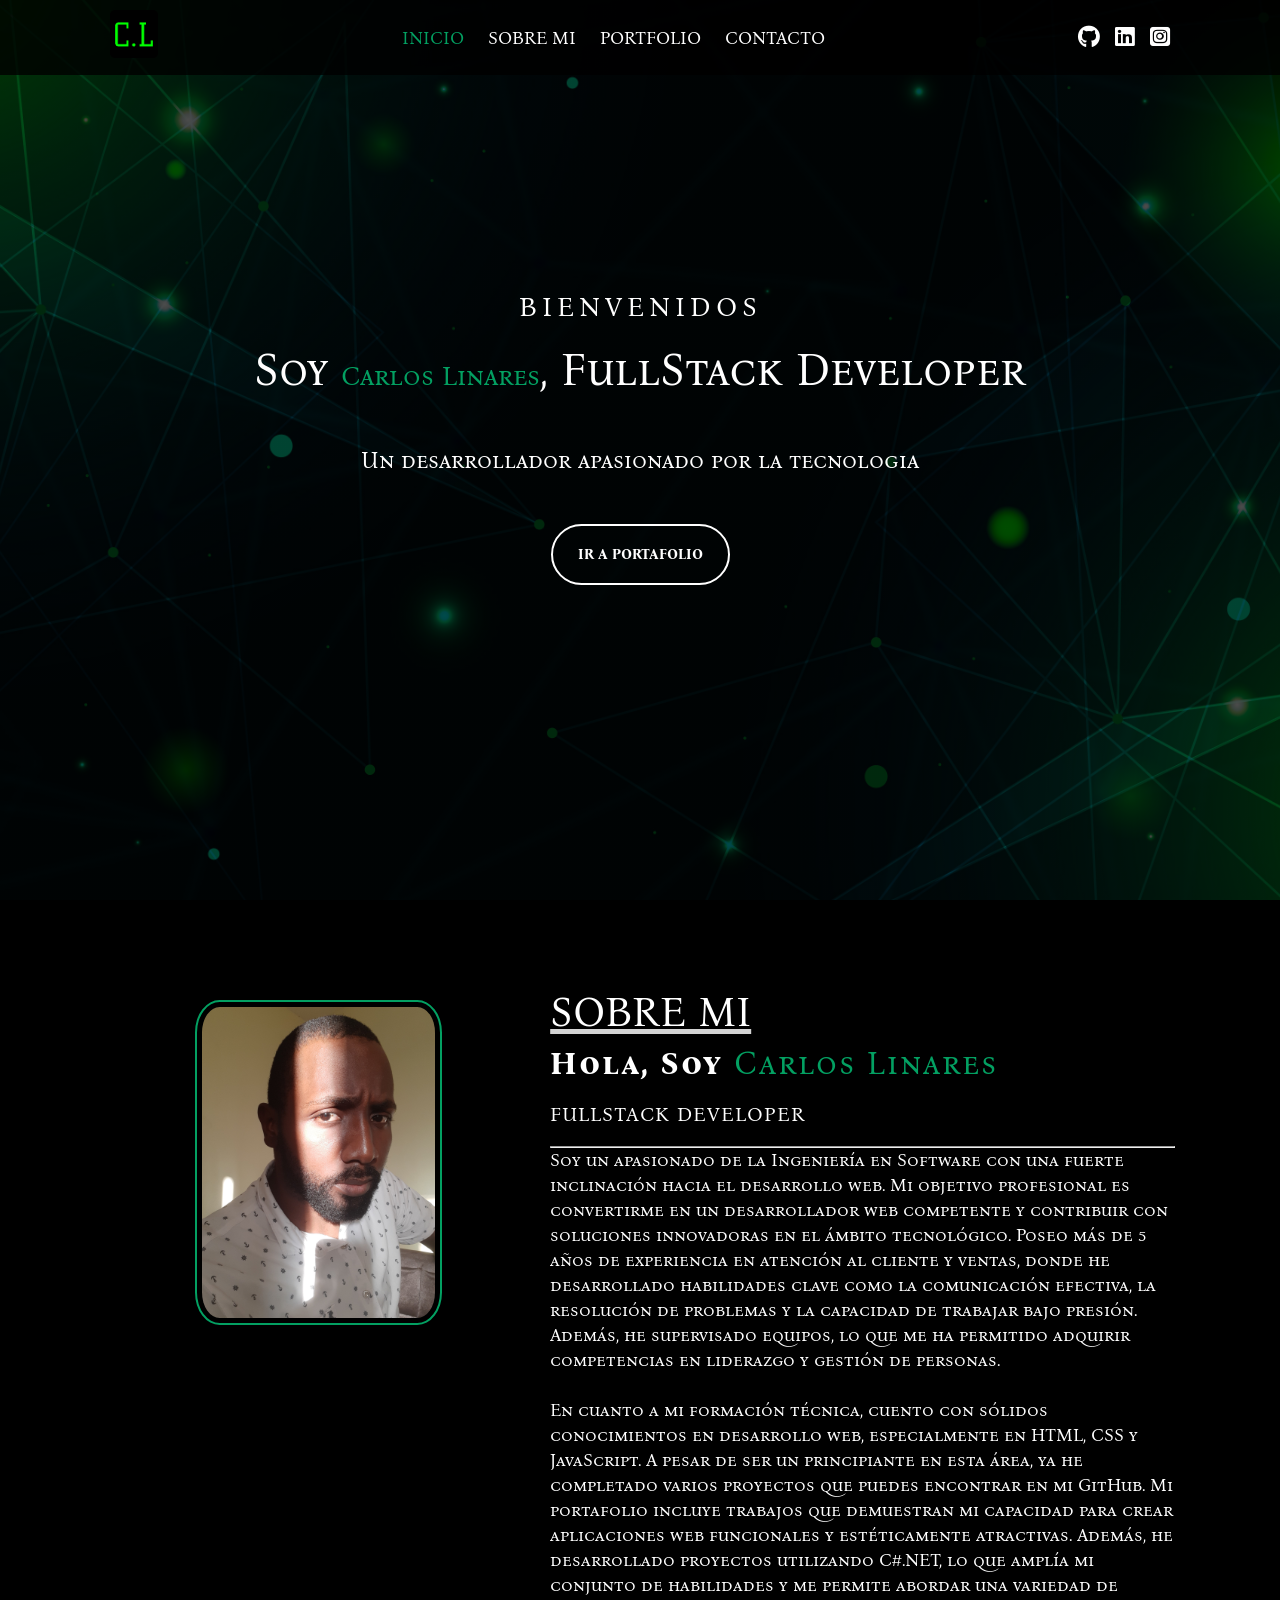
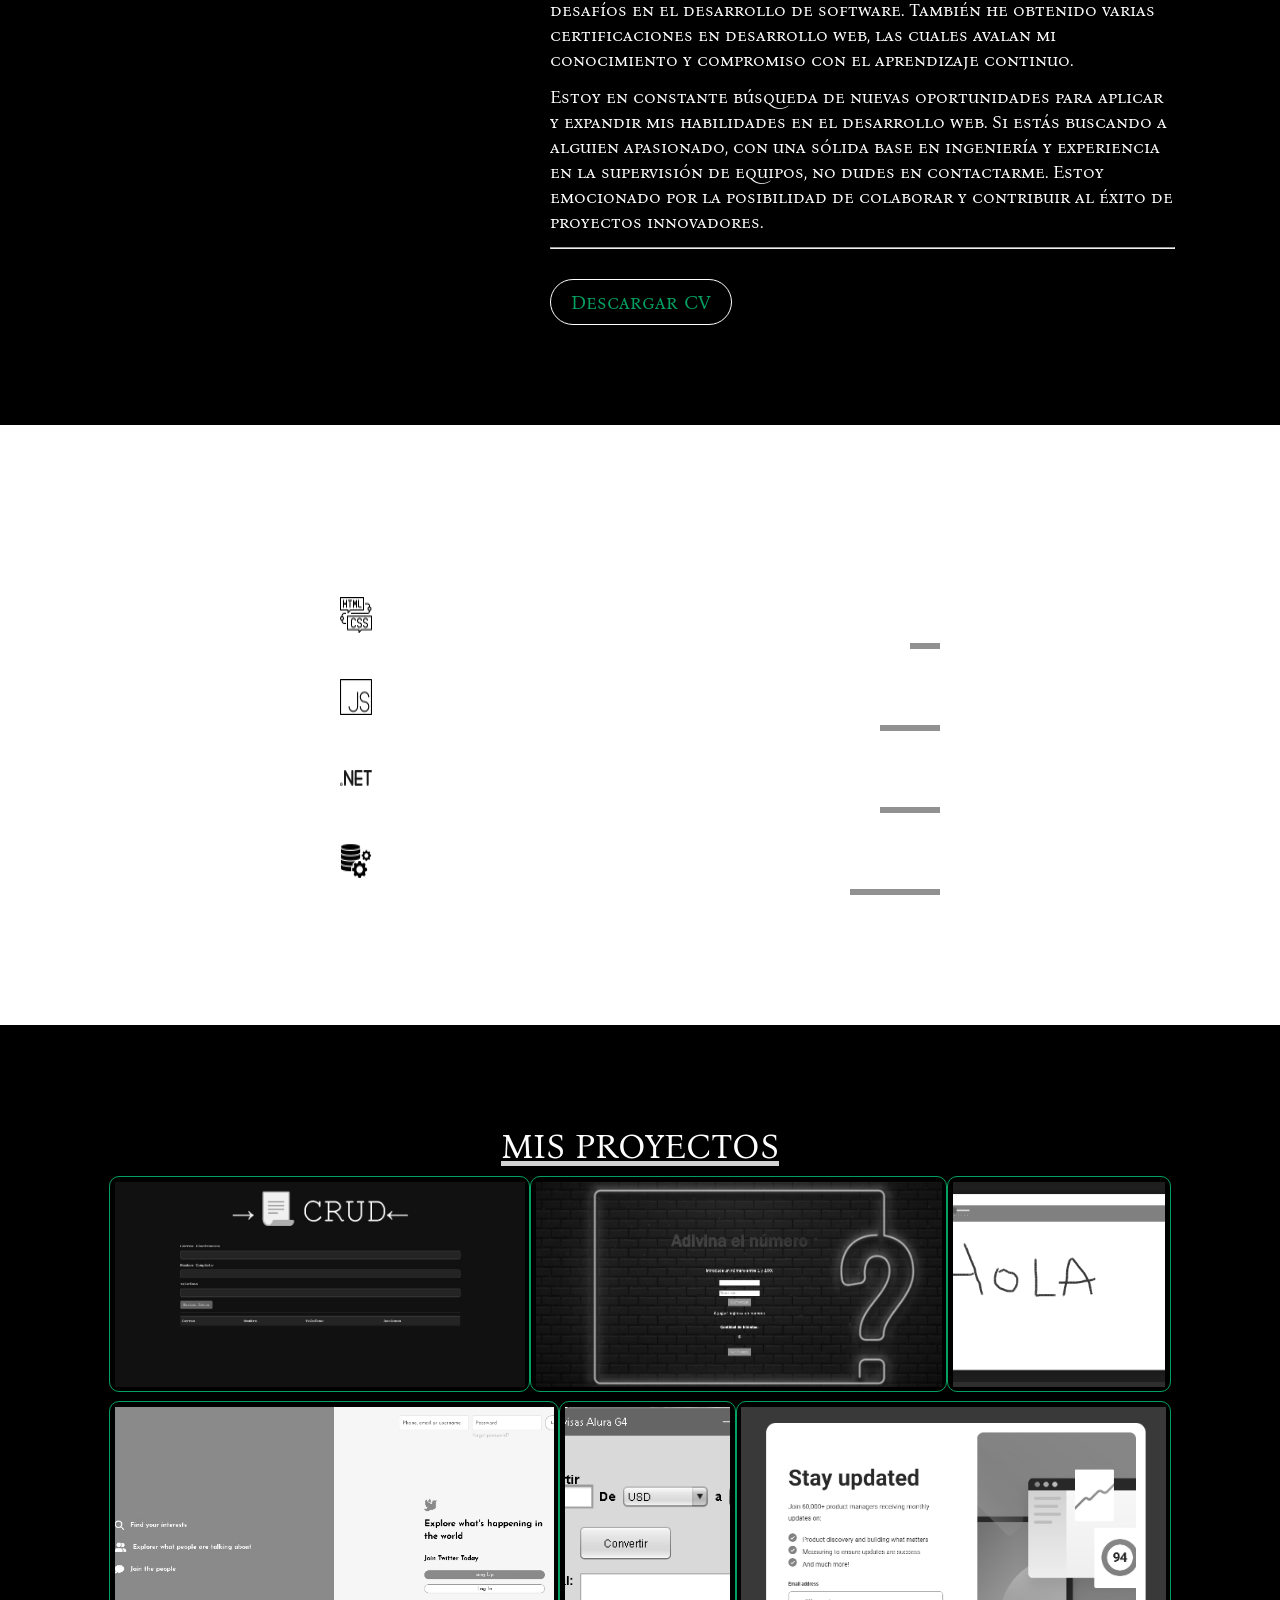
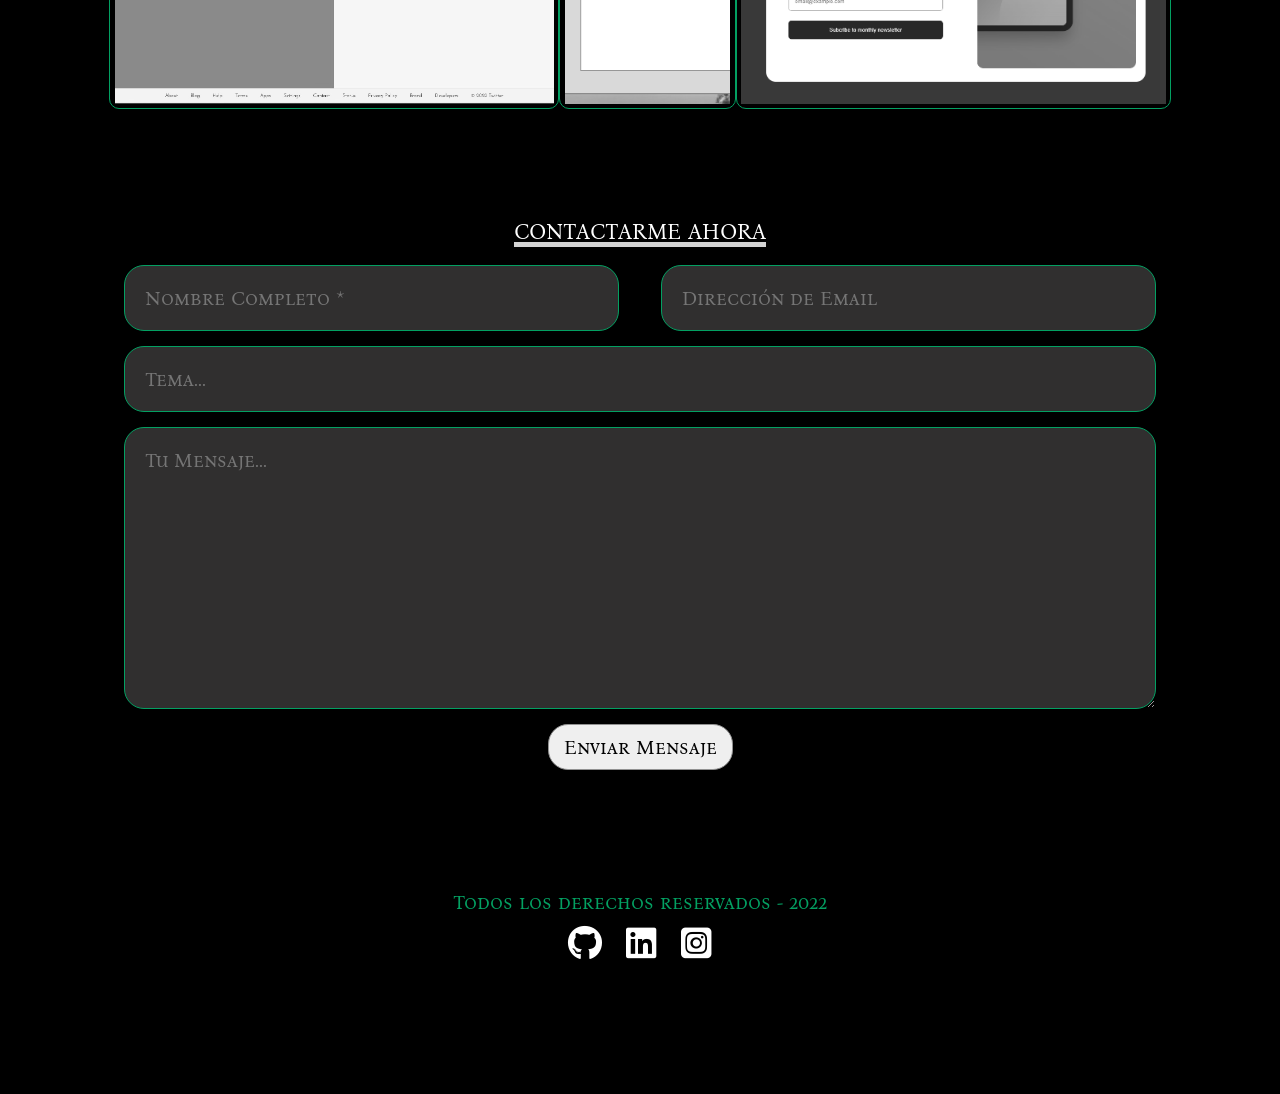
<file: index.html>
<!DOCTYPE html>
<html lang="es">

<head>
    <meta charset="UTF-8">
    <meta http-equiv="X-UA-Compatible" content="IE=edge">
    <meta name="viewport" content="width=device-width, initial-scale=1.0 user-scalable=no">
    <link rel="stylesheet" href="https://cdnjs.cloudflare.com/ajax/libs/font-awesome/6.1.1/css/all.min.css" integrity="sha512-KfkfwYDsLkIlwQp6LFnl8zNdLGxu9YAA1QvwINks4PhcElQSvqcyVLLD9aMhXd13uQjoXtEKNosOWaZqXgel0g==" crossorigin="anonymous" referrerpolicy="no-referrer"
    />
    <link rel="shortcut icon" href="./img/favicon.ico" type="image/x-icon">
    <link rel="stylesheet" href="estilo.css">
    <title>Portafolio KarlangaXZ</title>
</head>

<body>
    <!-- SECCION I N I C I O -->
    <section id="inicio">
        <div class="contenido">
            <header>
                <div class="contenido-header">
                    <h1><img src="./img/faviconLOGO.ico" alt=""></h1>
                    <nav id="nav" class="">
                        <ul id="links">
                            <li><a href="#inicio" class="seleccionado" onclick="seleccionar(this)">INICIO</a></li>
                            <li><a href="#sobremi" onclick="seleccionar(this)">SOBRE MI</a></li>
                            <li><a href="#portfolio" onclick="seleccionar(this)">PORTFOLIO</a></li>
                            <li><a href="#contacto" onclick="seleccionar(this)">CONTACTO</a></li>
                        </ul>
                    </nav>

                    <!-- Icono del menu responsive -->
                    <div id="icono-nav" onclick="responsiveMenu()">
                        <i class="fa-solid fa-bars"></i>
                    </div>


                    <div class="redes">
                        <a href="https://github.com/KarlangaXZ" target="_blank"><i class="fa-brands fa-github"></i></a>
                        <a href="https://www.linkedin.com/in/carlosjlinares/" target="_blank"><i class="fa-brands fa-linkedin"></i></a>
                        <a href="https://www.instagram.com/karlangaxz/" target="_blank"><i class="fa-brands fa-instagram-square"></i></a>
                    </div>
                </div>
            </header>
            <div class="presentacion">
                <p class="bienvenida">Bienvenidos</p>
                <h2>Soy <span>Carlos Linares</span>, FullStack Developer</h2>
                <p class="descripcion">Un desarrollador apasionado por la tecnologia</p>
                <a href="#portfolio">Ir a Portafolio</a>
            </div>
        </div>
    </section>

    <!-- SECCION S O B R E M I -->
    <section id="sobremi">
        <div class="contenedor-foto">
            <img src="./img/foto.jpg">
        </div>
        <div class="sobremi">
            <p class="titulo-seccion">Sobre Mi</p>
            <h2>Hola, Soy <span>Carlos Linares</span> </h2>
            <h3>FullStack Developer</h3><hr>
            <p>Soy un apasionado de la Ingeniería en Software con una fuerte inclinación hacia el desarrollo web. Mi objetivo profesional es convertirme en un desarrollador web competente y contribuir con soluciones innovadoras en el ámbito tecnológico.
                Poseo más de 5 años de experiencia en atención al cliente y ventas, donde he desarrollado habilidades clave como la comunicación efectiva, la resolución de problemas y la capacidad de trabajar bajo presión. Además, he supervisado equipos, lo que me ha permitido adquirir competencias en liderazgo y gestión de personas. <br><br>
                
                En cuanto a mi formación técnica, cuento con sólidos conocimientos en desarrollo web, especialmente en HTML, CSS y JavaScript. A pesar de ser un principiante en esta área, ya he completado varios proyectos que puedes encontrar en mi GitHub. Mi portafolio incluye trabajos que demuestran mi capacidad para crear aplicaciones web funcionales y estéticamente atractivas.
                Además, he desarrollado proyectos utilizando C#.NET, lo que amplía mi conjunto de habilidades y me permite abordar una variedad de desafíos en el desarrollo de software. También he obtenido varias certificaciones en desarrollo web, las cuales avalan mi conocimiento y compromiso con el aprendizaje continuo.
                </p>
            <p>Estoy en constante búsqueda de nuevas oportunidades para aplicar y expandir mis habilidades en el desarrollo web. Si estás buscando a alguien apasionado, con una sólida base en ingeniería y experiencia en la supervisión de equipos, no dudes en contactarme. Estoy emocionado por la posibilidad de colaborar y contribuir al éxito de proyectos innovadores.</p><hr>
            <a href="https://drive.google.com/file/d/12KdmylIivzGpd3fNwti25_Xe1dxt32aP/view?usp=sharing" target="_blank" id="cvLink">Descargar CV</a>
        </div>
    </section>


    <!-- SECCION H A B I L I D A D E S -->
    <div class="contenedor-skills" id="skills">
        <h3>HABILIDADES </h3>
        <div class="skill">
            <div class="info">
                <img src="./img/html&css.png">
                <p> <span class="lista"> </span>Html & Css</p>
                <span class="porcentaje">95%</span>
            </div>

            <div class="barra">
                <div class="" id="html"></div>
            </div>
        </div>
        <div class="skill">
            <div class="info">
                <img src="./img/js.png">
                <p> <span class="lista"> </span>Javascript</p>
                <span class="porcentaje">90%</span>
            </div>

            <div class="barra">
                <div class="" id="js"></div>
            </div>
        </div>
        <div class="skill">
            <div class="info">
                <img src="./img/net.png">
                <p> <span class="lista"> </span>.NET</p>
                <span class="porcentaje">90%</span>
            </div>

            <div class="barra">
                <div class="" id="bd"></div>
            </div>
        </div>
        <div class="skill">
            <div class="info">
                <img src="./img/DB.png">
                <p> <span class="lista"> </span>DB</p>
                <span class="porcentaje">85%</span>
            </div>

            <div class="barra">
                <div class="" id="ps"></div>
            </div>
        </div>
    </div>

    <!-- SECCION PORTAFOLIO -->
    <section id="portfolio">
        <h3 class="titulo-seccion">Mis Proyectos</h3>
        <div class="fila">
            <div class="proyecto">
                <div class="overlay"></div>
                <img src="img/proyecto1.jpg" alt="">
                <div class="info">
                    <a href="https://github.com/KarlangaXZ/CRUD" target="_blank"><h4>CRUD</h4></a>
                    <p>HTML, CSS & JS</p>
                </div>
            </div>
            <div class="proyecto">
                <div class="overlay"></div>
                <img src="img/proyecto2.jpg" alt="">
                <div class="info">
                    <a href="https://github.com/KarlangaXZ/Adivinar-el-numero" target="_blank"><h4>Juego de Adivinanza</h4></a>
                    <p>HTML, CSS & JS</p>
                </div>
            </div>
            <div class="proyecto">
                <div class="overlay"></div>
                <img src="img/proyecto3.jpg" alt="">
                <div class="info">
                    <a href="https://github.com/KarlangaXZ/UnPaint" target="_blank"><h4>Windows Paint</h4></a>
                    <p>Win & .Net Framework</p>
                </div>
            </div>
        </div>
        <div class="fila">
            <div class="proyecto">
                <div class="overlay"></div>
                <img src="img/proyecto4.jpg" alt="">
                <div class="info">
                    <a href="https://github.com/KarlangaXZ/Project-twitter-clone" target="_blank"><h4>Twitter Clone</h4></a>
                    <p>HTML, CSS & JS</p>
                </div>
            </div>
            <div class="proyecto">
                <div class="overlay"></div>
                <img src="img/proyecto5.jpg" alt="">
                <div class="info">
                    <a href="https://github.com/KarlangaXZ/Conversor-divisas-Java?tab=readme-ov-file" target="_blank"><h4>Conversor-divisas-Java</h4></a>
                    <p>Java</p>
                </div>
            </div>
            <div class="proyecto">
                <div class="overlay"></div>
                <img src="img/proyecto6.jpg" alt="">
                <div class="info">
                    <a href="https://github.com/KarlangaXZ/newsletter?tab=readme-ov-file" target="_blank"><h4>newsletter</h4></a>
                    <p>HTML, CSS & JS</p>
                </div>
            </div>
        </div>
        
    <!-- SECCTION C O N T A C T O -->
    <section id="contacto">
        <h3 class="titulo-seccion">contactarme ahora</h3>
        <div class="contenedor-form">
            <form action="">
                <div class="fila mitad">
                    <input type="text" placeholder="Nombre Completo *" class="input-mitad">
                    <input type="email" placeholder="Dirección de Email" class="input-mitad">
                </div>
                <div class="fila">
                    <input type="text" placeholder="Tema..." class="input-full">
                </div>
                <div class="fila">
                    <textarea name="" id="" cols="30" rows="10" placeholder="Tu Mensaje..." class="input-full"></textarea>
                </div>

                <input type="submit" value="Enviar Mensaje" class="btn-enviar">
            </form>
        </div>
    </section>

    <!-- SECCION FOOTER -->
    <footer>
        <p>Todos los derechos reservados - 2022</p>
        <div class="redes">
            <a href="https://github.com/KarlangaXZ" target="_blank"><i class="fa-brands fa-github"></i></a>
            <a href="https://www.linkedin.com/in/carlosjlinares/" target="_blank"><i class="fa-brands fa-linkedin"></i></a>
            <a href="https://www.instagram.com/karlangaxz/" target="_blank"><i class="fa-brands fa-instagram-square"></i></a>
        </div>

    </footer>

    <script src="script.js"></script>
</body>

</html>
</file>
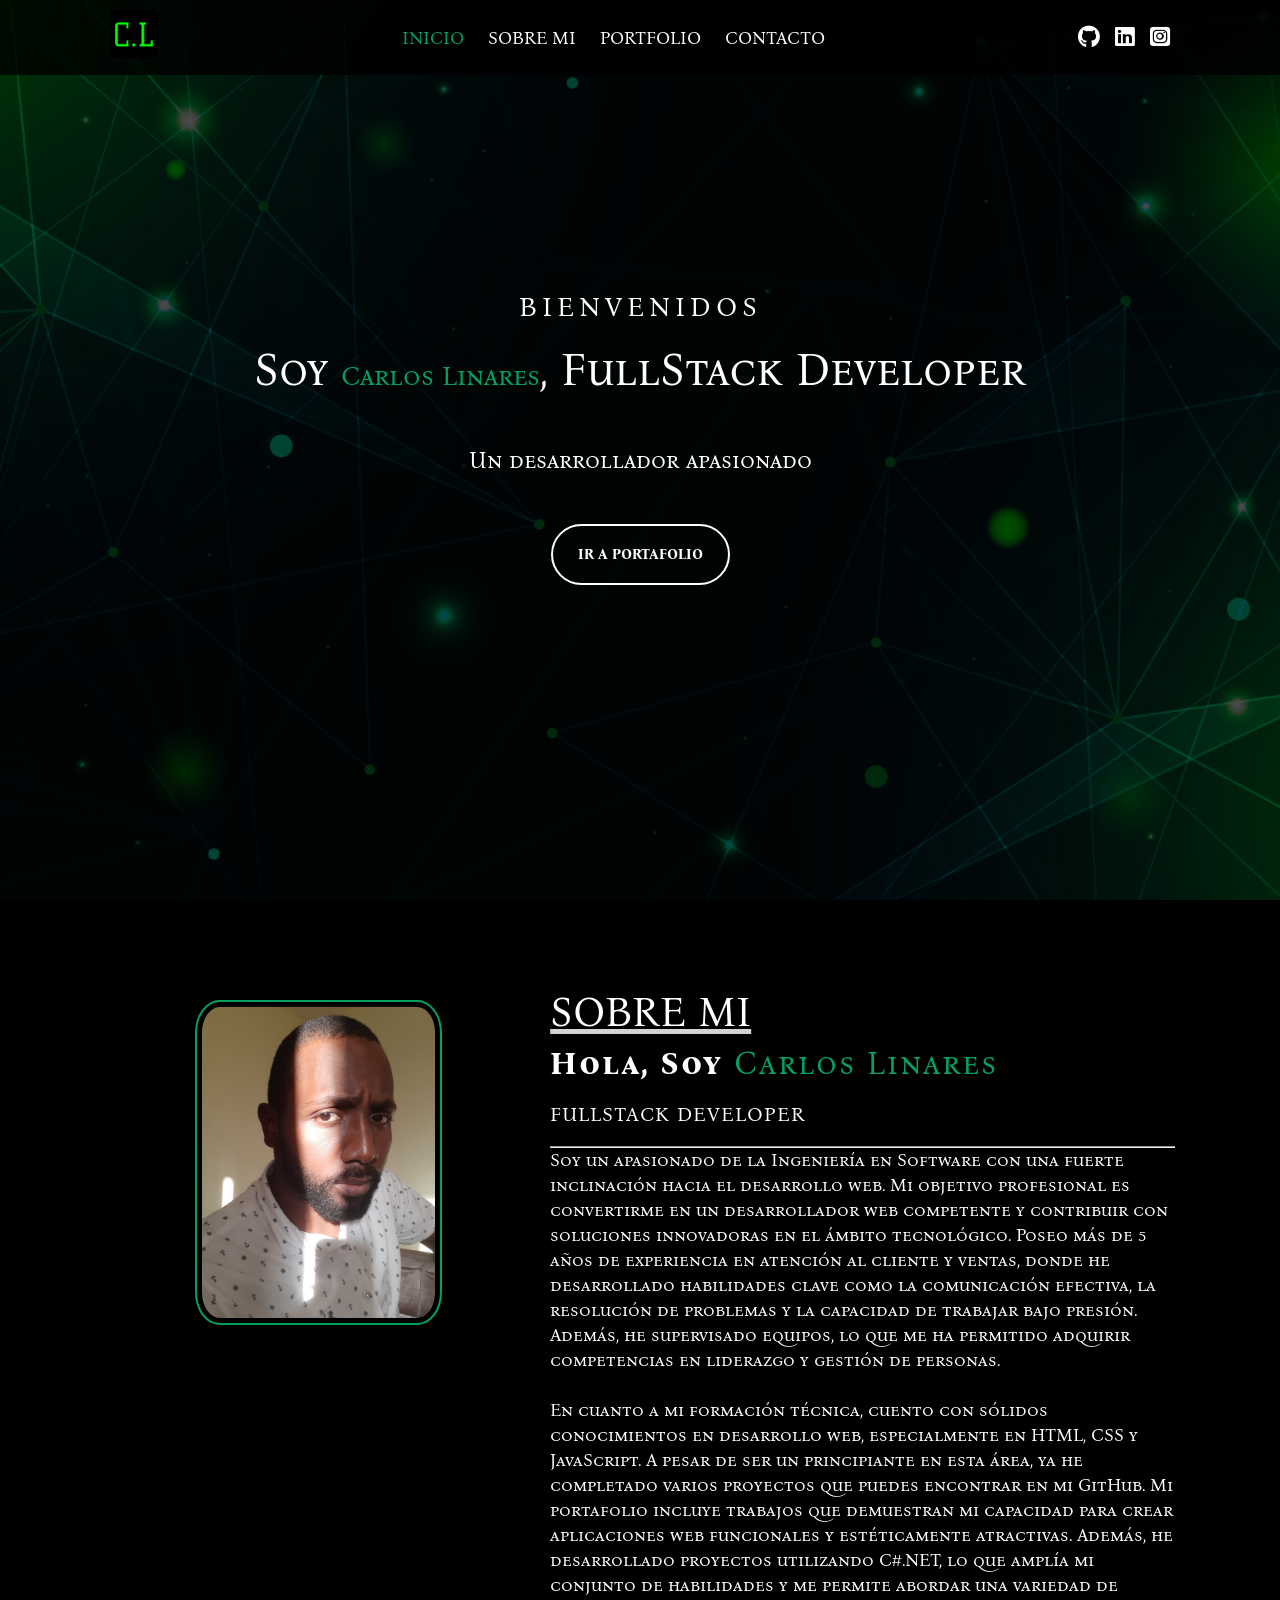
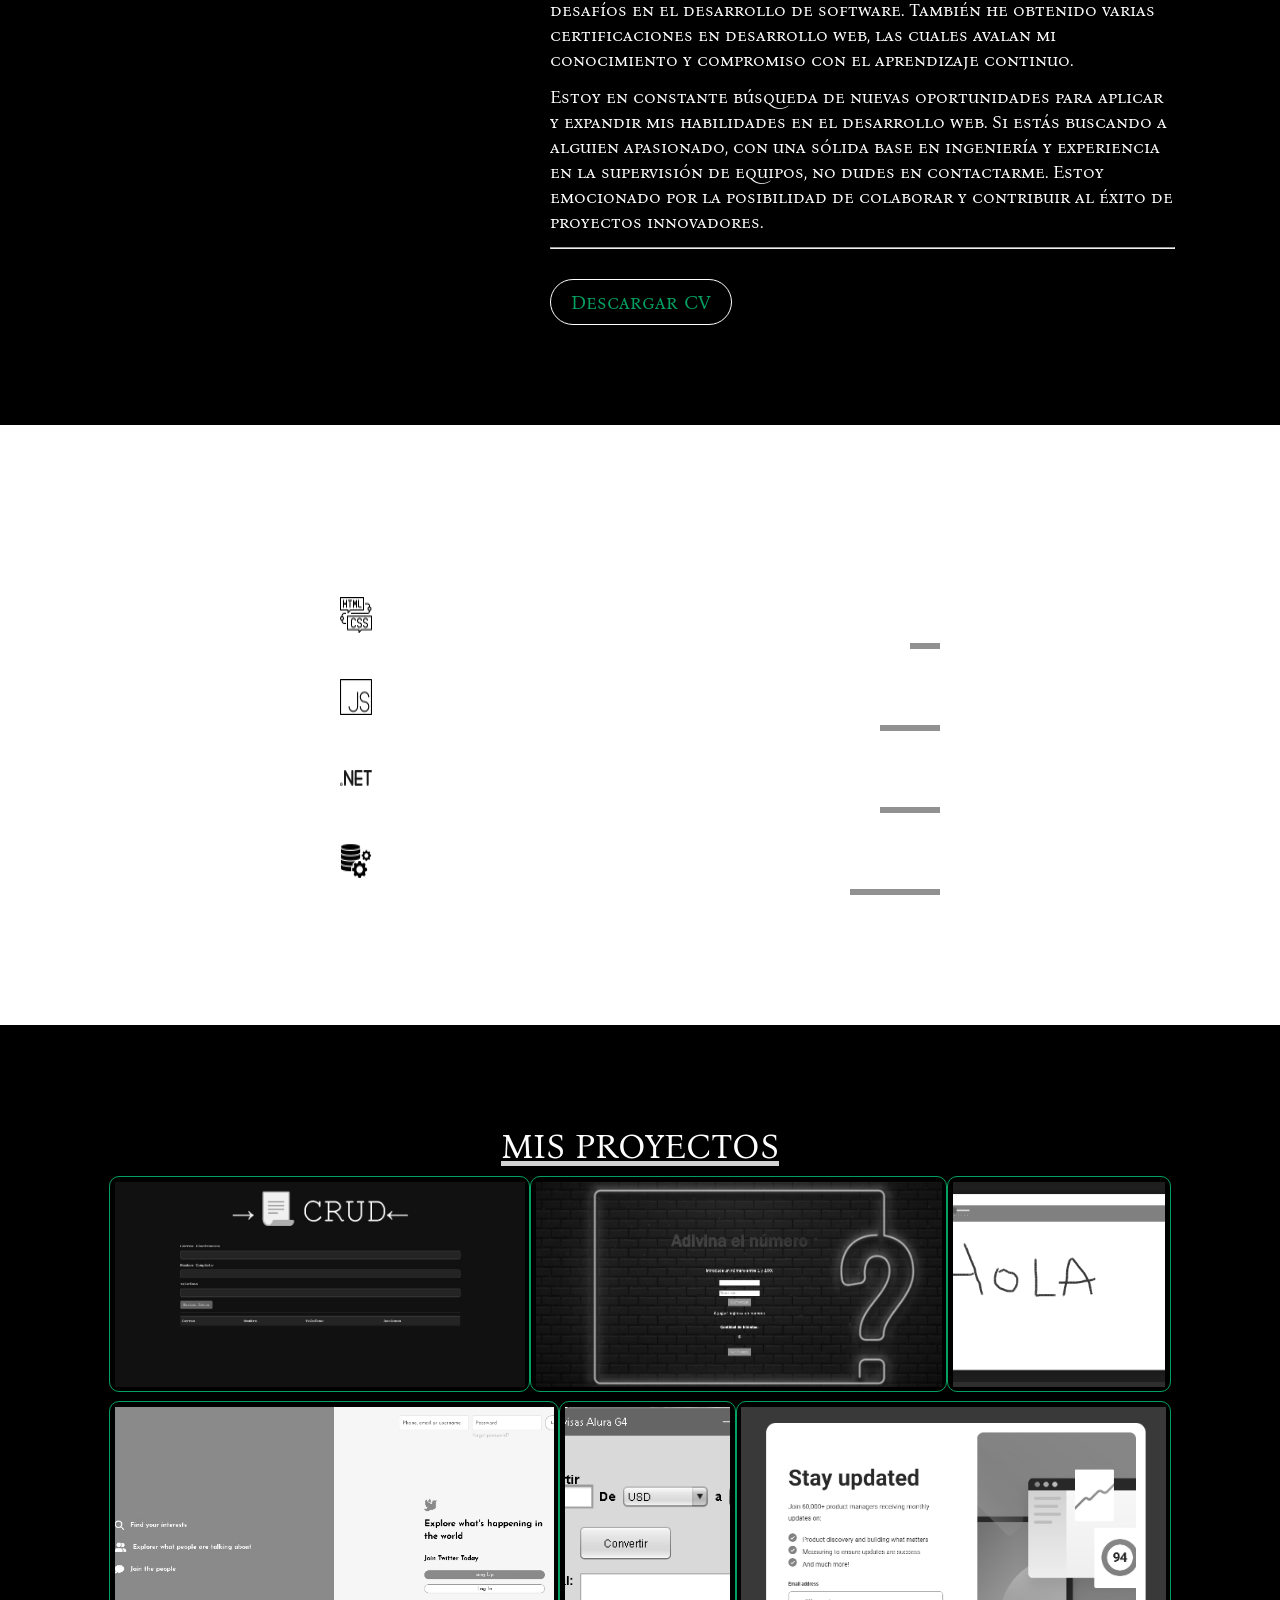
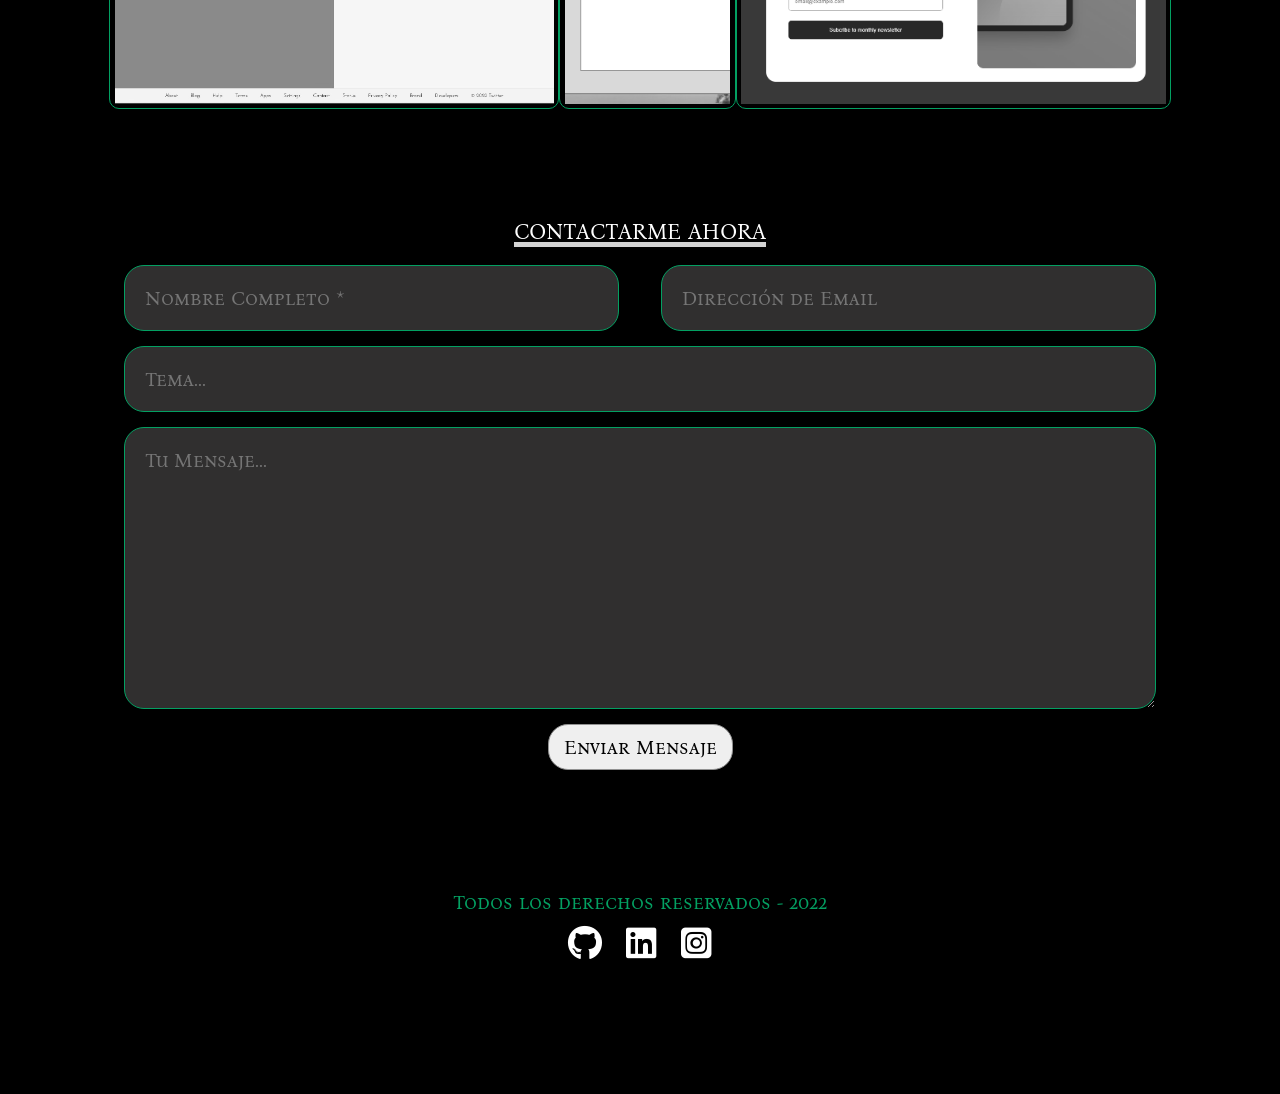
<file: porfolio-completo-main/porfolio-completo-main/index.html>
<!DOCTYPE html>
<html lang="es">

<head>
    <meta charset="UTF-8">
    <meta http-equiv="X-UA-Compatible" content="IE=edge">
    <meta name="viewport" content="width=device-width, initial-scale=1.0 user-scalable=no">
    <link rel="stylesheet" href="https://cdnjs.cloudflare.com/ajax/libs/font-awesome/6.1.1/css/all.min.css" integrity="sha512-KfkfwYDsLkIlwQp6LFnl8zNdLGxu9YAA1QvwINks4PhcElQSvqcyVLLD9aMhXd13uQjoXtEKNosOWaZqXgel0g==" crossorigin="anonymous" referrerpolicy="no-referrer"
    />
    <link rel="shortcut icon" href="./img/favicon.ico" type="image/x-icon">
    <link rel="stylesheet" href="estilo.css">
    <title>Portafolio KarlangaXZ</title>
</head>

<body>
    <!-- SECCION I N I C I O -->
    <section id="inicio">
        <div class="contenido">
            <header>
                <div class="contenido-header">
                    <h1><img src="./img/faviconLOGO.ico" alt=""></h1>
                    <nav id="nav" class="">
                        <ul id="links">
                            <li><a href="#inicio" class="seleccionado" onclick="seleccionar(this)">INICIO</a></li>
                            <li><a href="#sobremi" onclick="seleccionar(this)">SOBRE MI</a></li>
                            <li><a href="#portfolio" onclick="seleccionar(this)">PORTFOLIO</a></li>
                            <li><a href="#contacto" onclick="seleccionar(this)">CONTACTO</a></li>
                        </ul>
                    </nav>

                    <!-- Icono del menu responsive -->
                    <div id="icono-nav" onclick="responsiveMenu()">
                        <i class="fa-solid fa-bars"></i>
                    </div>


                    <div class="redes">
                        <a href="https://github.com/KarlangaXZ" target="_blank"><i class="fa-brands fa-github"></i></a>
                        <a href="https://www.linkedin.com/in/carlosjlinares/" target="_blank"><i class="fa-brands fa-linkedin"></i></a>
                        <a href="https://www.instagram.com/karlangaxz/" target="_blank"><i class="fa-brands fa-instagram-square"></i></a>
                    </div>
                </div>
            </header>
            <div class="presentacion">
                <p class="bienvenida">Bienvenidos</p>
                <h2>Soy <span>Carlos Linares</span>, FullStack Developer</h2>
                <p class="descripcion">Un desarrollador apasionado</p>
                <a href="#portfolio">Ir a Portafolio</a>
            </div>
        </div>
    </section>

    <!-- SECCION S O B R E M I -->
    <section id="sobremi">
        <div class="contenedor-foto">
            <img src="./img/foto.jpg">
        </div>
        <div class="sobremi">
            <p class="titulo-seccion">Sobre Mi</p>
            <h2>Hola, Soy <span>Carlos Linares</span> </h2>
            <h3>FullStack Developer</h3><hr>
            <p>Soy un apasionado de la Ingeniería en Software con una fuerte inclinación hacia el desarrollo web. Mi objetivo profesional es convertirme en un desarrollador web competente y contribuir con soluciones innovadoras en el ámbito tecnológico.
                Poseo más de 5 años de experiencia en atención al cliente y ventas, donde he desarrollado habilidades clave como la comunicación efectiva, la resolución de problemas y la capacidad de trabajar bajo presión. Además, he supervisado equipos, lo que me ha permitido adquirir competencias en liderazgo y gestión de personas. <br><br>
                
                En cuanto a mi formación técnica, cuento con sólidos conocimientos en desarrollo web, especialmente en HTML, CSS y JavaScript. A pesar de ser un principiante en esta área, ya he completado varios proyectos que puedes encontrar en mi GitHub. Mi portafolio incluye trabajos que demuestran mi capacidad para crear aplicaciones web funcionales y estéticamente atractivas.
                Además, he desarrollado proyectos utilizando C#.NET, lo que amplía mi conjunto de habilidades y me permite abordar una variedad de desafíos en el desarrollo de software. También he obtenido varias certificaciones en desarrollo web, las cuales avalan mi conocimiento y compromiso con el aprendizaje continuo.
                </p>
            <p>Estoy en constante búsqueda de nuevas oportunidades para aplicar y expandir mis habilidades en el desarrollo web. Si estás buscando a alguien apasionado, con una sólida base en ingeniería y experiencia en la supervisión de equipos, no dudes en contactarme. Estoy emocionado por la posibilidad de colaborar y contribuir al éxito de proyectos innovadores.</p><hr>
            <a href="https://drive.google.com/file/d/12KdmylIivzGpd3fNwti25_Xe1dxt32aP/view?usp=sharing" target="_blank" id="cvLink">Descargar CV</a>
        </div>
    </section>


    <!-- SECCION H A B I L I D A D E S -->
    <div class="contenedor-skills" id="skills">
        <h3>HABILIDADES </h3>
        <div class="skill">
            <div class="info">
                <img src="./img/html&css.png">
                <p> <span class="lista"> </span>Html & Css</p>
                <span class="porcentaje">95%</span>
            </div>

            <div class="barra">
                <div class="" id="html"></div>
            </div>
        </div>
        <div class="skill">
            <div class="info">
                <img src="./img/js.png">
                <p> <span class="lista"> </span>Javascript</p>
                <span class="porcentaje">90%</span>
            </div>

            <div class="barra">
                <div class="" id="js"></div>
            </div>
        </div>
        <div class="skill">
            <div class="info">
                <img src="./img/net.png">
                <p> <span class="lista"> </span>.NET</p>
                <span class="porcentaje">90%</span>
            </div>

            <div class="barra">
                <div class="" id="bd"></div>
            </div>
        </div>
        <div class="skill">
            <div class="info">
                <img src="./img/DB.png">
                <p> <span class="lista"> </span>DB</p>
                <span class="porcentaje">85%</span>
            </div>

            <div class="barra">
                <div class="" id="ps"></div>
            </div>
        </div>
    </div>

    <!-- SECCION PORTAFOLIO -->
    <section id="portfolio">
        <h3 class="titulo-seccion">Mis Proyectos</h3>
        <div class="fila">
            <div class="proyecto">
                <div class="overlay"></div>
                <img src="img/proyecto1.jpg" alt="">
                <div class="info">
                    <a href="https://github.com/KarlangaXZ/CRUD" target="_blank"><h4>CRUD</h4></a>
                    <p>HTML, CSS & JS</p>
                </div>
            </div>
            <div class="proyecto">
                <div class="overlay"></div>
                <img src="img/proyecto2.jpg" alt="">
                <div class="info">
                    <a href="https://github.com/KarlangaXZ/Adivinar-el-numero" target="_blank"><h4>Juego de Adivinanza</h4></a>
                    <p>HTML, CSS & JS</p>
                </div>
            </div>
            <div class="proyecto">
                <div class="overlay"></div>
                <img src="img/proyecto3.jpg" alt="">
                <div class="info">
                    <a href="https://github.com/KarlangaXZ/UnPaint" target="_blank"><h4>Windows Paint</h4></a>
                    <p>Win & .Net Framework</p>
                </div>
            </div>
        </div>
        <div class="fila">
            <div class="proyecto">
                <div class="overlay"></div>
                <img src="img/proyecto4.jpg" alt="">
                <div class="info">
                    <a href="https://github.com/KarlangaXZ/Project-twitter-clone" target="_blank"><h4>Twitter Clone</h4></a>
                    <p>HTML, CSS & JS</p>
                </div>
            </div>
            <div class="proyecto">
                <div class="overlay"></div>
                <img src="img/proyecto5.jpg" alt="">
                <div class="info">
                    <a href="https://github.com/KarlangaXZ/Conversor-divisas-Java?tab=readme-ov-file" target="_blank"><h4>Conversor-divisas-Java</h4></a>
                    <p>Java</p>
                </div>
            </div>
            <div class="proyecto">
                <div class="overlay"></div>
                <img src="img/proyecto6.jpg" alt="">
                <div class="info">
                    <a href="https://github.com/KarlangaXZ/newsletter?tab=readme-ov-file" target="_blank"><h4>newsletter</h4></a>
                    <p>HTML, CSS & JS</p>
                </div>
            </div>
        </div>
        
    <!-- SECCTION C O N T A C T O -->
    <section id="contacto">
        <h3 class="titulo-seccion">contactarme ahora</h3>
        <div class="contenedor-form">
            <form action="">
                <div class="fila mitad">
                    <input type="text" placeholder="Nombre Completo *" class="input-mitad">
                    <input type="email" placeholder="Dirección de Email" class="input-mitad">
                </div>
                <div class="fila">
                    <input type="text" placeholder="Tema..." class="input-full">
                </div>
                <div class="fila">
                    <textarea name="" id="" cols="30" rows="10" placeholder="Tu Mensaje..." class="input-full"></textarea>
                </div>

                <input type="submit" value="Enviar Mensaje" class="btn-enviar">
            </form>
        </div>
    </section>

    <!-- SECCION FOOTER -->
    <footer>
        <p>Todos los derechos reservados - 2022</p>
        <div class="redes">
            <a href="https://github.com/KarlangaXZ" target="_blank"><i class="fa-brands fa-github"></i></a>
            <a href="https://www.linkedin.com/in/carlosjlinares/" target="_blank"><i class="fa-brands fa-linkedin"></i></a>
            <a href="https://www.instagram.com/karlangaxz/" target="_blank"><i class="fa-brands fa-instagram-square"></i></a>
        </div>

    </footer>

    <script src="script.js"></script>
</body>

</html>
</file>
<file: estilo.css>
@import url('https://fonts.googleapis.com/css2?family=Bona+Nova+SC:ital,wght@0,400;0,700;1,400&display=swap');

        * {
            margin: 0;
            padding: 0;
            box-sizing: border-box;
            font-family: "Bona Nova SC", serif;
            font-weight: 400;
            font-style: normal;
        }
        
        html {
            scroll-behavior: smooth;
        }
        /* *********************/
        /* seccion I N I C I O */
        /* *********************/
        
        #inicio {
            background: linear-gradient( rgba(0, 0, 0, .7), rgba(0, 0, 0, .7)), url("img/3451101.jpg");
            background-size: cover;
            background-position: center center;
            height: 100vh;
        }
        
        #inicio .contenido header {
            background-color: rgba(0, 0, 0, .8);
            position: fixed;
            width: 100%;
            z-index: 0;
            top: 0;
            font-size: 2vh;
        }
        
        #inicio .contenido header .contenido-header {
            max-width: 1100px;
            margin: auto;
            display: flex;
            justify-content: space-between;
            align-items: center;
            padding: 10px 20px;
        }
        
        #inicio .contenido header .contenido-header h1 {
            text-align: center;
            color: #03A062;
        }
        
        #inicio .contenido header .contenido-header nav ul {
            list-style: none;
            display: flex;
            align-items: center;
        }
        
        #inicio .contenido header .contenido-header nav ul li a {
            text-decoration: none;
            color: #fff;
            margin: 0 12px;
            font-weight: 400;
            transition: .5s;
        }
        
        #inicio .contenido header .contenido-header nav ul li a:hover {
            color: #03A062;
        }
        
        #inicio .contenido header .contenido-header .redes a {
            text-decoration: none;
            color: #fff;
            display: inline-block;
            margin-left: 10px;
            transition: .5s;
            font-size: 2.5vh;
        }
        
        #inicio .contenido header .contenido-header .redes a:hover {
            color: #03A062;
        }
        
        #inicio .contenido header .contenido-header .seleccionado {
            color: #03A062;
        }
        
        #inicio .contenido .presentacion {
            max-width: 1100px;
            height: 100vh;
            margin: auto;
            color: #fff;
            display: flex;
            flex-direction: column;
            align-items: center;
            justify-content: center;
        }
        
        #inicio .contenido .presentacion .bienvenida {
            font-size: 3vh;
            margin-bottom: 20px;
            text-transform: uppercase;
            letter-spacing: 5px;
        }
        
        #inicio .contenido .presentacion h2 {
            font-size: 5vh;
            margin-bottom: 25px;
            text-align: center;
        }
        
        #inicio .contenido .presentacion h2 span {
            font-size: 3vh;
            color: #03A062;
        }
        
        #inicio .contenido .presentacion .descripcion {
            max-width: 700px;
            margin: 25px auto;
            font-size: 2.5vh;
            text-align: center;
        }
        
        #inicio .contenido .presentacion a {
            text-decoration: none;
            display: inline-block;
            margin: 25px;
            padding: 20px 25px;
            border: 2px solid #fff;
            border-radius: 50px;
            color: #fff;
            font-weight: bold;
            font-size: 1.5vh;
            text-transform: uppercase;
            transition: .5s;
        }
        
        #inicio .contenido .presentacion a:hover {
            background-color: #03A062;
        }
        
        #icono-nav {
            color: #fff;
            display: none;
        }
        /* *********************/
        /* seccion S O B R E  M I */
        /* *********************/
        
        #sobremi {
            background-color: #000;
            height: auto;
            max-width: 100%;
            margin: auto;
            padding: 100px 15px;
            color: #fff;
            display: flex;
        }
        
        #sobremi .contenedor-foto {
            max-width: 400px;
            margin-right: 2vh;
            margin-left: 20vh;
        }
        
        #sobremi .contenedor-foto img {
            padding: 5px;
            width: 100%;
            border-radius: 10%;
            border: solid 2px #03A062;
        }
        
        #sobremi .sobremi {
            margin: 0 10vh;
        }
        
        #sobremi .sobremi .titulo-seccion {
            font-size: 4.5vh;
            text-transform: uppercase;
            color: #fff;
            text-decoration: underline;
            text-decoration-color: #d3d3d3;
            text-decoration-thickness: 5px;
        }
        
        #sobremi .sobremi h2 {
            font-size: 3.5vh;
            font-weight: bold;
            margin: 20px 0;
            letter-spacing: 2px;
        }
        
        #sobremi .sobremi h2 span {
            color: #03A062;
        }
        
        #sobremi .sobremi h3 {
            font-size: 20px;
            font-weight: 500;
            text-transform: uppercase;
            margin-bottom: 20px;
            letter-spacing: 1px;
        }
        
        #sobremi .sobremi p {
            font-size: 18px;
            line-height: 25px;
            color: #fff;
            margin-bottom: 12px;
        }
        
        #sobremi .sobremi a {
            display: inline-block;
            text-decoration: none;
            font-size: 20px;
            color: #03A062;
            border-radius: 30px;
            border: 1px solid #fff;
            padding: 10px 20px;
            margin-top: 30px;
            transition: .5s;
        }
        
        #sobremi .sobremi a:hover {
            background-color: #03A062;
            color: #fff;
        }
        
        /* *********************/
        /* seccion S K I L L S */
        /* *********************/
        
        .contenedor-skills {
            background: linear-gradient( #03A062, rgba(33, 16, 16, 0.8)), url("img/fondo-skills.jpg");
            background-attachment: fixed;
            background-repeat: no-repeat;
            background-size: cover;
            color: #fff;
            background-position: center center;
            padding: 100px 0;
            text-align: center;
            font-size: 30px;
        }
        
        .contenedor-skills .skill {
            max-width: 600px;
            margin: 30px auto;
        }
        
        .contenedor-skills .skill .info {
            display: flex;
            justify-content: space-between;
        }
        
        .contenedor-skills .skill .lista {
            display: inline-block;
            margin-right: 20px;
            height: 10px;
            width: 10px;
            background-color: #fff;
        }
        
        .contenedor-skills .skill .barra {
            background-color: #919191;
            width: 100%;
            height: 6px;
            margin: 10px 0px;
        }
        
        .contenedor-skills .skill .barra .barra-progreso1 {
            background-color: #fff;
            width: 95%;
            height: 6px;
            animation: progreso1 2s forwards;
        }
        
        .contenedor-skills .skill .barra .barra-progreso2 {
            background-color: #fff;
            width: 90%;
            height: 6px;
            animation: progreso2 2s forwards;
        }
        
        .contenedor-skills .skill .barra .barra-progreso3 {
            background-color: #fff;
            width: 90%;
            height: 6px;
            animation: progreso3 2s forwards;
        }
        
        .contenedor-skills .skill .barra .barra-progreso4 {
            background-color: #fff;
            width: 85%;
            height: 6px;
            animation: progreso4 2s forwards;
        }
        
        @keyframes progreso1 {
            0% {
                width: 0;
            }
            100% {
                width: 95%;
            }
        }
        
        @keyframes progreso2 {
            0% {
                width: 0;
            }
            100% {
                width: 90%;
            }
        }
        
        @keyframes progreso3 {
            0% {
                width: 0;
            }
            100% {
                width: 90%;
            }
        }
        
        @keyframes progreso4 {
            0% {
                width: 0;
            }
            100% {
                width: 85%;
            }
        }
        /* *********************/
        /* seccion P O R T F O L I O */
        /* *********************/
        
        #portfolio {
            background-color: #000;
            padding: 100px;
            margin: auto;
        }
        
        #portfolio .titulo-seccion {
            text-align: center;
            font-size: 35px;
            text-transform: uppercase;
            color: #fff;
            text-decoration: underline;
            text-decoration-color: #d3d3d3;
            text-decoration-thickness: 5px;
        }

        #portfolio .fila {
            display: flex;
            justify-content: space-between;
            margin: 1vh;
            font-size: 20px;
        }
        
        #portfolio .fila .proyecto {
            max-width: 450px;
            border: 1px solid #03A062;
            border-radius: 10px;
            position: relative;
            overflow: hidden;
        }
        
        #portfolio .fila .proyecto img {
            width: 100%;
            height: 100%;
            padding: 0.5vh;
            filter: grayscale(1);
            object-fit: cover;
            transition: .5s;
        }
        
        #portfolio .fila .proyecto:hover img {
            filter: grayscale(0);
        }
        
        #portfolio .fila .proyecto .info {
            position: absolute;
            left: 0px;
            background-color: rgba(0, 0, 0, 0.8);
            color: #03A062;
            width: 100%;
            padding: 10px;
            opacity: 0;
            bottom: -40px;
            transition: .5s;
        }
        
        #portfolio .fila .proyecto:hover .info {
            opacity: 1;
            bottom: 0;
        }

        .info a{
            color: #03A062;
            text-decoration: none;
            text-transform: none;
            transition: all 0.3s;
        }

        .info a:hover {
            color: #fff;
        }
        
        /* *********************/
        /* seccion C O N T A C T O */
        /* *********************/
        
        #contacto {
            padding: 100px 15px;
            background-color: #000;
            width: 100%;

        }
        
        #contacto .titulo-seccion {
            margin-bottom: 20px;
            
        }
        
        #contacto .contenedor-form {
            margin: auto;
            
        }
        
        #contacto .contenedor-form .fila {
            margin-bottom: 15px;
            
        }
        
        #contacto .contenedor-form .mitad {
            display: flex;
            justify-content: space-between;
            
        }
        
        #contacto .contenedor-form input,
        #contacto .contenedor-form textarea {
            padding: 20px;
            border-radius: 20px;
            border: none;
            border: 1px solid #919191;
            font-size: 20px;
        }
        
        #contacto .contenedor-form .mitad input {
            width: 48%;
            background-color: #302f2f;
            color: #fff;
            border: solid 1px #03A062
        }
        
        #contacto .contenedor-form .input-full {
            width: 100%;
            background-color: #302f2f;
            color: #fff;
            border: solid 1px #03A062
        }
        
        #contacto .titulo-seccion {
            text-align: center;
            font-size: 22px;
            text-transform: uppercase;
            color: #fff;
            text-decoration: underline;
            text-decoration-color: #d3d3d3;
            text-decoration-thickness: 5px;
        }
        
        #contacto .btn-enviar {
            display: block;
            margin: auto;
            cursor: pointer;
            transition: .5s;
            padding: 10px 15px !important;
        }
        
        #contacto .btn-enviar:hover {
            background-color: #03A062;
            color: #fff;
        }
        /* *********************/
        /* seccion F O O T E R */
        /* *********************/
        
        footer {
            background-color: #000;
            color: #03A062;
            text-align: center;
            padding: 20px 0;
            font-size: 20px;
        }
        
        footer a {
            text-decoration: none;
            color: #fff;
            display: inline-block;
            margin: 1vh 1vh;
            font-size: 35px;
            transition: all 0.3s;
        }

        footer a:hover {
            color:#03A062
        }
        /* *********************/
        /* seccion R E S P O N S I V E */
        /* *********************/
        
        @media screen and (max-width: 800px) {
            .redes {
                display: none;
            }
            nav {
                display: none;
            }
            nav.responsive {
                display: block;
                background-color: rgba(0, 0, 0, .8);
                width: 100%;
                position: absolute;
                top: 48px;
                left: 0;
                padding: 10px 0;
            }
            nav.responsive ul {
                display: block !important;
                text-align: center;
            }
            nav.responsive ul li {
                margin: 5px 0;
            }
            #icono-nav {
                display: block;
            }
            #inicio .contenido .presentacion h2 {
                font-size: 40px;
            }
            /* seccion SOBRE MI */
            #sobremi {
                padding: 50px 0;
                display: block;
            }
            #sobremi .contenedor-foto {
                max-width: 200px;
                margin: auto;
            }
            #sobremi .contenedor-foto img {
                padding: 8px;
                margin-bottom: 20px;
            }
            #sobremi .sobremi .titulo-seccion {
                text-align: center;
            }
            #sobremi .sobremi h2 {
                font-size: 25px;
                text-align: center;
            }
            /* seccion MIS SERVICIOS */
            #servicios {
                padding: 50px 15px;
            }
            #servicios .fila {
                display: block;
            }
            #servicios .fila .servicio {
                margin: 10px auto;
            }
            /* seccion HABLIDADES MI */
            .contenedor-skills {
                padding: 50px 20px;
            }
            /* seccion PORTFOLIO */
            #portfolio {
                padding: 50px 0;
            }
            #portfolio .fila {
                display: block;
            }
            #portfolio .fila .proyecto {
                margin: 10px auto;
            }
            /* seccion CONTACTO */
            #contacto {
                padding: 50px 15px;
            }
            #contacto .contenedor-form .mitad {
                margin-bottom: 15px;
                display: block;
            }
            #contacto .contenedor-form .mitad input {
                width: 100%;
                margin-bottom: 15px;
            }
        }
</file>
<file: porfolio-completo-main/porfolio-completo-main/estilo.css>
@import url('https://fonts.googleapis.com/css2?family=Bona+Nova+SC:ital,wght@0,400;0,700;1,400&display=swap');

        * {
            margin: 0;
            padding: 0;
            box-sizing: border-box;
            font-family: "Bona Nova SC", serif;
            font-weight: 400;
            font-style: normal;
        }
        
        html {
            scroll-behavior: smooth;
        }
        /* *********************/
        /* seccion I N I C I O */
        /* *********************/
        
        #inicio {
            background: linear-gradient( rgba(0, 0, 0, .7), rgba(0, 0, 0, .7)), url("img/3451101.jpg");
            background-size: cover;
            background-position: center center;
            height: 100vh;
        }
        
        #inicio .contenido header {
            background-color: rgba(0, 0, 0, .8);
            position: fixed;
            width: 100%;
            z-index: 0;
            top: 0;
            font-size: 2vh;
        }
        
        #inicio .contenido header .contenido-header {
            max-width: 1100px;
            margin: auto;
            display: flex;
            justify-content: space-between;
            align-items: center;
            padding: 10px 20px;
        }
        
        #inicio .contenido header .contenido-header h1 {
            text-align: center;
            color: #03A062;
        }
        
        #inicio .contenido header .contenido-header nav ul {
            list-style: none;
            display: flex;
            align-items: center;
        }
        
        #inicio .contenido header .contenido-header nav ul li a {
            text-decoration: none;
            color: #fff;
            margin: 0 12px;
            font-weight: 400;
            transition: .5s;
        }
        
        #inicio .contenido header .contenido-header nav ul li a:hover {
            color: #03A062;
        }
        
        #inicio .contenido header .contenido-header .redes a {
            text-decoration: none;
            color: #fff;
            display: inline-block;
            margin-left: 10px;
            transition: .5s;
            font-size: 2.5vh;
        }
        
        #inicio .contenido header .contenido-header .redes a:hover {
            color: #03A062;
        }
        
        #inicio .contenido header .contenido-header .seleccionado {
            color: #03A062;
        }
        
        #inicio .contenido .presentacion {
            max-width: 1100px;
            height: 100vh;
            margin: auto;
            color: #fff;
            display: flex;
            flex-direction: column;
            align-items: center;
            justify-content: center;
        }
        
        #inicio .contenido .presentacion .bienvenida {
            font-size: 3vh;
            margin-bottom: 20px;
            text-transform: uppercase;
            letter-spacing: 5px;
        }
        
        #inicio .contenido .presentacion h2 {
            font-size: 5vh;
            margin-bottom: 25px;
            text-align: center;
        }
        
        #inicio .contenido .presentacion h2 span {
            font-size: 3vh;
            color: #03A062;
        }
        
        #inicio .contenido .presentacion .descripcion {
            max-width: 700px;
            margin: 25px auto;
            font-size: 2.5vh;
            text-align: center;
        }
        
        #inicio .contenido .presentacion a {
            text-decoration: none;
            display: inline-block;
            margin: 25px;
            padding: 20px 25px;
            border: 2px solid #fff;
            border-radius: 50px;
            color: #fff;
            font-weight: bold;
            font-size: 1.5vh;
            text-transform: uppercase;
            transition: .5s;
        }
        
        #inicio .contenido .presentacion a:hover {
            background-color: #03A062;
        }
        
        #icono-nav {
            color: #fff;
            display: none;
        }
        /* *********************/
        /* seccion S O B R E  M I */
        /* *********************/
        
        #sobremi {
            background-color: #000;
            height: auto;
            max-width: 100%;
            margin: auto;
            padding: 100px 15px;
            color: #fff;
            display: flex;
        }
        
        #sobremi .contenedor-foto {
            max-width: 400px;
            margin-right: 2vh;
            margin-left: 20vh;
        }
        
        #sobremi .contenedor-foto img {
            padding: 5px;
            width: 100%;
            border-radius: 10%;
            border: solid 2px #03A062;
        }
        
        #sobremi .sobremi {
            margin: 0 10vh;
        }
        
        #sobremi .sobremi .titulo-seccion {
            font-size: 4.5vh;
            text-transform: uppercase;
            color: #fff;
            text-decoration: underline;
            text-decoration-color: #d3d3d3;
            text-decoration-thickness: 5px;
        }
        
        #sobremi .sobremi h2 {
            font-size: 3.5vh;
            font-weight: bold;
            margin: 20px 0;
            letter-spacing: 2px;
        }
        
        #sobremi .sobremi h2 span {
            color: #03A062;
        }
        
        #sobremi .sobremi h3 {
            font-size: 20px;
            font-weight: 500;
            text-transform: uppercase;
            margin-bottom: 20px;
            letter-spacing: 1px;
        }
        
        #sobremi .sobremi p {
            font-size: 18px;
            line-height: 25px;
            color: #fff;
            margin-bottom: 12px;
        }
        
        #sobremi .sobremi a {
            display: inline-block;
            text-decoration: none;
            font-size: 20px;
            color: #03A062;
            border-radius: 30px;
            border: 1px solid #fff;
            padding: 10px 20px;
            margin-top: 30px;
            transition: .5s;
        }
        
        #sobremi .sobremi a:hover {
            background-color: #03A062;
            color: #fff;
        }
        
        /* *********************/
        /* seccion S K I L L S */
        /* *********************/
        
        .contenedor-skills {
            background: linear-gradient( #03A062, rgba(33, 16, 16, 0.8)), url("img/fondo-skills.jpg");
            background-attachment: fixed;
            background-repeat: no-repeat;
            background-size: cover;
            color: #fff;
            background-position: center center;
            padding: 100px 0;
            text-align: center;
            font-size: 30px;
        }
        
        .contenedor-skills .skill {
            max-width: 600px;
            margin: 30px auto;
        }
        
        .contenedor-skills .skill .info {
            display: flex;
            justify-content: space-between;
        }
        
        .contenedor-skills .skill .lista {
            display: inline-block;
            margin-right: 20px;
            height: 10px;
            width: 10px;
            background-color: #fff;
        }
        
        .contenedor-skills .skill .barra {
            background-color: #919191;
            width: 100%;
            height: 6px;
            margin: 10px 0px;
        }
        
        .contenedor-skills .skill .barra .barra-progreso1 {
            background-color: #fff;
            width: 95%;
            height: 6px;
            animation: progreso1 2s forwards;
        }
        
        .contenedor-skills .skill .barra .barra-progreso2 {
            background-color: #fff;
            width: 90%;
            height: 6px;
            animation: progreso2 2s forwards;
        }
        
        .contenedor-skills .skill .barra .barra-progreso3 {
            background-color: #fff;
            width: 90%;
            height: 6px;
            animation: progreso3 2s forwards;
        }
        
        .contenedor-skills .skill .barra .barra-progreso4 {
            background-color: #fff;
            width: 85%;
            height: 6px;
            animation: progreso4 2s forwards;
        }
        
        @keyframes progreso1 {
            0% {
                width: 0;
            }
            100% {
                width: 95%;
            }
        }
        
        @keyframes progreso2 {
            0% {
                width: 0;
            }
            100% {
                width: 90%;
            }
        }
        
        @keyframes progreso3 {
            0% {
                width: 0;
            }
            100% {
                width: 90%;
            }
        }
        
        @keyframes progreso4 {
            0% {
                width: 0;
            }
            100% {
                width: 85%;
            }
        }
        /* *********************/
        /* seccion P O R T F O L I O */
        /* *********************/
        
        #portfolio {
            background-color: #000;
            padding: 100px;
            margin: auto;
        }
        
        #portfolio .titulo-seccion {
            text-align: center;
            font-size: 35px;
            text-transform: uppercase;
            color: #fff;
            text-decoration: underline;
            text-decoration-color: #d3d3d3;
            text-decoration-thickness: 5px;
        }

        #portfolio .fila {
            display: flex;
            justify-content: space-between;
            margin: 1vh;
            font-size: 20px;
        }
        
        #portfolio .fila .proyecto {
            max-width: 450px;
            border: 1px solid #03A062;
            border-radius: 10px;
            position: relative;
            overflow: hidden;
        }
        
        #portfolio .fila .proyecto img {
            width: 100%;
            height: 100%;
            padding: 0.5vh;
            filter: grayscale(1);
            object-fit: cover;
            transition: .5s;
        }
        
        #portfolio .fila .proyecto:hover img {
            filter: grayscale(0);
        }
        
        #portfolio .fila .proyecto .info {
            position: absolute;
            left: 0px;
            background-color: rgba(0, 0, 0, 0.8);
            color: #03A062;
            width: 100%;
            padding: 10px;
            opacity: 0;
            bottom: -40px;
            transition: .5s;
        }
        
        #portfolio .fila .proyecto:hover .info {
            opacity: 1;
            bottom: 0;
        }

        .info a{
            color: #03A062;
            text-decoration: none;
            text-transform: none;
            transition: all 0.3s;
        }

        .info a:hover {
            color: #fff;
        }
        
        /* *********************/
        /* seccion C O N T A C T O */
        /* *********************/
        
        #contacto {
            padding: 100px 15px;
            background-color: #000;
            width: 100%;

        }
        
        #contacto .titulo-seccion {
            margin-bottom: 20px;
            
        }
        
        #contacto .contenedor-form {
            margin: auto;
            
        }
        
        #contacto .contenedor-form .fila {
            margin-bottom: 15px;
            
        }
        
        #contacto .contenedor-form .mitad {
            display: flex;
            justify-content: space-between;
            
        }
        
        #contacto .contenedor-form input,
        #contacto .contenedor-form textarea {
            padding: 20px;
            border-radius: 20px;
            border: none;
            border: 1px solid #919191;
            font-size: 20px;
        }
        
        #contacto .contenedor-form .mitad input {
            width: 48%;
            background-color: #302f2f;
            color: #fff;
            border: solid 1px #03A062
        }
        
        #contacto .contenedor-form .input-full {
            width: 100%;
            background-color: #302f2f;
            color: #fff;
            border: solid 1px #03A062
        }
        
        #contacto .titulo-seccion {
            text-align: center;
            font-size: 22px;
            text-transform: uppercase;
            color: #fff;
            text-decoration: underline;
            text-decoration-color: #d3d3d3;
            text-decoration-thickness: 5px;
        }
        
        #contacto .btn-enviar {
            display: block;
            margin: auto;
            cursor: pointer;
            transition: .5s;
            padding: 10px 15px !important;
        }
        
        #contacto .btn-enviar:hover {
            background-color: #03A062;
            color: #fff;
        }
        /* *********************/
        /* seccion F O O T E R */
        /* *********************/
        
        footer {
            background-color: #000;
            color: #03A062;
            text-align: center;
            padding: 20px 0;
            font-size: 20px;
        }
        
        footer a {
            text-decoration: none;
            color: #fff;
            display: inline-block;
            margin: 1vh 1vh;
            font-size: 35px;
            transition: all 0.3s;
        }

        footer a:hover {
            color:#03A062
        }
        /* *********************/
        /* seccion R E S P O N S I V E */
        /* *********************/
        
        @media screen and (max-width: 800px) {
            .redes {
                display: none;
            }
            nav {
                display: none;
            }
            nav.responsive {
                display: block;
                background-color: rgba(0, 0, 0, .8);
                width: 100%;
                position: absolute;
                top: 48px;
                left: 0;
                padding: 10px 0;
            }
            nav.responsive ul {
                display: block !important;
                text-align: center;
            }
            nav.responsive ul li {
                margin: 5px 0;
            }
            #icono-nav {
                display: block;
            }
            #inicio .contenido .presentacion h2 {
                font-size: 40px;
            }
            /* seccion SOBRE MI */
            #sobremi {
                padding: 50px 0;
                display: block;
            }
            #sobremi .contenedor-foto {
                max-width: 200px;
                margin: auto;
            }
            #sobremi .contenedor-foto img {
                padding: 8px;
                margin-bottom: 20px;
            }
            #sobremi .sobremi .titulo-seccion {
                text-align: center;
            }
            #sobremi .sobremi h2 {
                font-size: 25px;
                text-align: center;
            }
            /* seccion MIS SERVICIOS */
            #servicios {
                padding: 50px 15px;
            }
            #servicios .fila {
                display: block;
            }
            #servicios .fila .servicio {
                margin: 10px auto;
            }
            /* seccion HABLIDADES MI */
            .contenedor-skills {
                padding: 50px 20px;
            }
            /* seccion PORTFOLIO */
            #portfolio {
                padding: 50px 0;
            }
            #portfolio .fila {
                display: block;
            }
            #portfolio .fila .proyecto {
                margin: 10px auto;
            }
            /* seccion CONTACTO */
            #contacto {
                padding: 50px 15px;
            }
            #contacto .contenedor-form .mitad {
                margin-bottom: 15px;
                display: block;
            }
            #contacto .contenedor-form .mitad input {
                width: 100%;
                margin-bottom: 15px;
            }
        }
</file>
